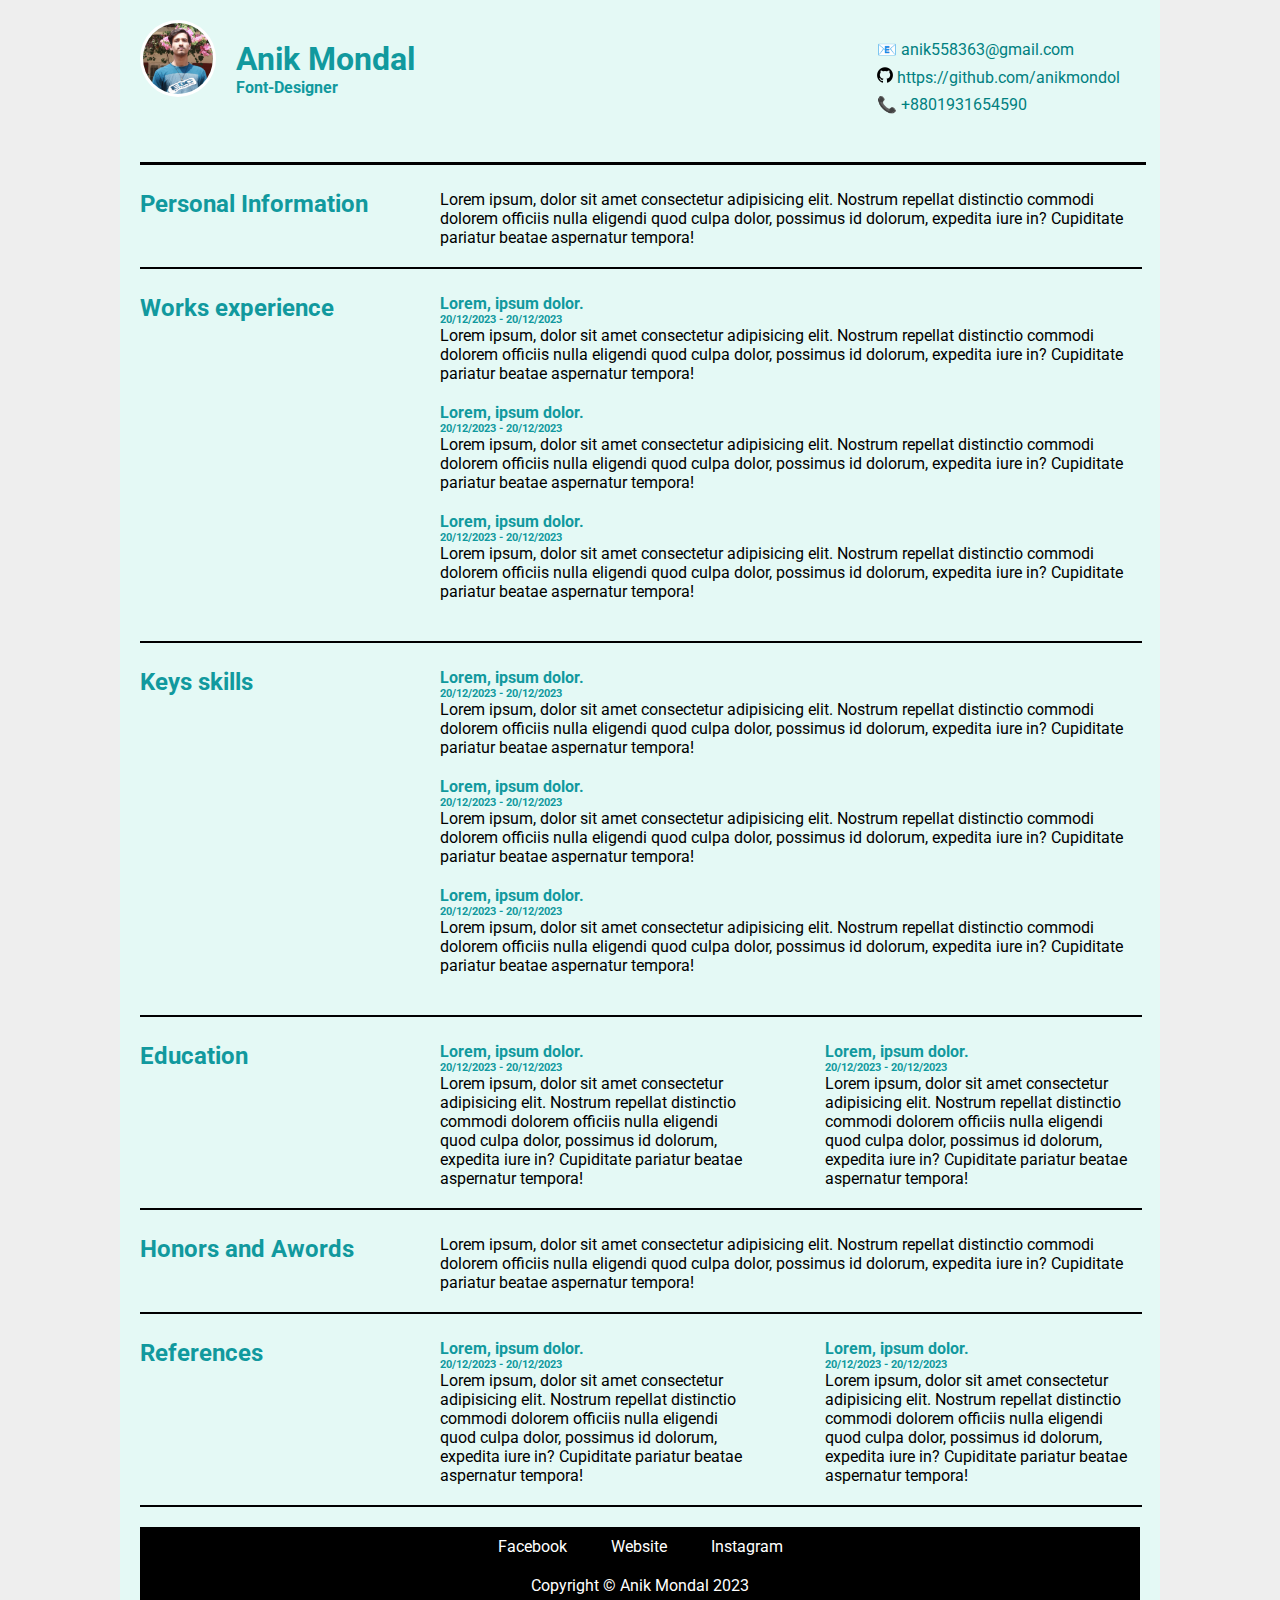
<file: index.html>
<!DOCTYPE html>
<html lang="en">

<head>
    <meta charset="UTF-8">
    <meta name="viewport" content="width=device-width, initial-scale=1.0">
    <title>CV</title>
    <link rel="shortcut icon" href="../cv-project/image/Group 57.png" type="image/x-icon">
    <link rel="stylesheet" href="style.css">
    <link rel="preconnect" href="https://fonts.googleapis.com">
    <link rel="preconnect" href="https://fonts.gstatic.com" crossorigin>
    <link
        href="https://fonts.googleapis.com/css2?family=Open+Sans:ital,wght@0,500;0,600;0,700;0,800;1,400;1,500;1,600;1,700;1,800&family=Roboto:ital,wght@0,100;0,300;0,400;0,500;0,700;0,900;1,100;1,300;1,400;1,500&display=swap"
        rel="stylesheet">
</head>

<body>
    <!-- container start -->
    <div class="container">
        <!-- header start -->
        <header>
            <img class="profile-image" src="image/profile.JPG">
            <div class="header-bio">
                <h1>Anik Mondal</h1>
                <h4>Font-Designer</h4>
            </div>
            <div class="header-contact">
                <p>&#128231; <a href="mailto:anik558363@gmail.com" target="blank">anik558363@gmail.com </a></p>
                <p><img id="github" src="image/github.webp" alt=""> <a href="https://github.com/anikmondol"
                        target="blank">https://github.com/anikmondol</a></p>
                <p>&#128222; <a href="tel:+8801931654590" target="blank">+8801931654590</a></p>
            </div>
        </header>
        <!-- header end -->

        <!-- clear div -->
        <div class="div-clear"></div>

        <hr>
        <!-- main start -->
        <main>
             <!-- personal start -->
            <section id="personal-section">
                <div class="content">
                    <div class="left-div">
                        <h2>Personal Information</h2>
                    </div>
                    <div class="right-div">
                        <p>Lorem ipsum, dolor sit amet consectetur adipisicing elit. Nostrum repellat distinctio commodi dolorem officiis nulla eligendi quod culpa dolor, possimus id dolorum, expedita iure in? Cupiditate pariatur beatae aspernatur tempora!</p>
                    </div>
                </div>
            </section>
            <!-- clear div -->
        <div class="div-clear"></div>
            <hr class="common-hr">
             <!-- personal end -->


              <!-- works experience start -->
            <section id="works-section">
                <div class="content">
                    <div class="left-div">
                        <h2>Works experience</h2>
                    </div>
                    <div class="right-div">
                        <div class="extra">
                        <h4>Lorem, ipsum dolor.</h4>
                        <h6>20/12/2023 - 20/12/2023 </h6>
                        <p>Lorem ipsum, dolor sit amet consectetur adipisicing elit. Nostrum repellat distinctio commodi dolorem officiis nulla eligendi quod culpa dolor, possimus id dolorum, expedita iure in? Cupiditate pariatur beatae aspernatur tempora!</p>
                        </div>
                        <div class="extra">
                        <h4>Lorem, ipsum dolor.</h4>
                        <h6>20/12/2023 - 20/12/2023 </h6>
                        <p>Lorem ipsum, dolor sit amet consectetur adipisicing elit. Nostrum repellat distinctio commodi dolorem officiis nulla eligendi quod culpa dolor, possimus id dolorum, expedita iure in? Cupiditate pariatur beatae aspernatur tempora!</p>
                        </div>
                        <div class="extra">
                        <h4>Lorem, ipsum dolor.</h4>
                        <h6>20/12/2023 - 20/12/2023 </h6>
                        <p>Lorem ipsum, dolor sit amet consectetur adipisicing elit. Nostrum repellat distinctio commodi dolorem officiis nulla eligendi quod culpa dolor, possimus id dolorum, expedita iure in? Cupiditate pariatur beatae aspernatur tempora!</p>
                        </div>
                    </div>
                </div>
            </section>
            <!-- clear div -->
        <div class="div-clear"></div>
            <hr class="common-hr">
             <!-- works experience end -->



              <!-- key skills start -->
            <section id="works-section">
                <div class="content">
                    <div class="left-div">
                        <h2>Keys skills</h2>
                    </div>
                    <div class="right-div">
                        <div class="extra">
                        <h4>Lorem, ipsum dolor.</h4>
                        <h6>20/12/2023 - 20/12/2023 </h6>
                        <p>Lorem ipsum, dolor sit amet consectetur adipisicing elit. Nostrum repellat distinctio commodi dolorem officiis nulla eligendi quod culpa dolor, possimus id dolorum, expedita iure in? Cupiditate pariatur beatae aspernatur tempora!</p>
                        </div>
                        <div class="extra">
                        <h4>Lorem, ipsum dolor.</h4>
                        <h6>20/12/2023 - 20/12/2023 </h6>
                        <p>Lorem ipsum, dolor sit amet consectetur adipisicing elit. Nostrum repellat distinctio commodi dolorem officiis nulla eligendi quod culpa dolor, possimus id dolorum, expedita iure in? Cupiditate pariatur beatae aspernatur tempora!</p>
                        </div>
                        <div class="extra">
                        <h4>Lorem, ipsum dolor.</h4>
                        <h6>20/12/2023 - 20/12/2023 </h6>
                        <p>Lorem ipsum, dolor sit amet consectetur adipisicing elit. Nostrum repellat distinctio commodi dolorem officiis nulla eligendi quod culpa dolor, possimus id dolorum, expedita iure in? Cupiditate pariatur beatae aspernatur tempora!</p>
                        </div>
                    </div>
                </div>
            </section>
            <!-- clear div -->
        <div class="div-clear"></div>
            <hr class="common-hr">
             <!-- key skills end -->




             <!-- education section start -->
            <section id="personal-section">
                <div class="content">
                    <div class="left-div">
                        <h2>Education</h2>
                    </div>
                    <div class="right-div">
                        <div class="edu-left-div">
                            <h4>Lorem, ipsum dolor.</h4>
                            <h6>20/12/2023 - 20/12/2023 </h6>
                            <p>Lorem ipsum, dolor sit amet consectetur adipisicing elit. Nostrum repellat distinctio commodi dolorem officiis nulla eligendi quod culpa dolor, possimus id dolorum, expedita iure in? Cupiditate pariatur beatae aspernatur tempora!</p>
                            </div>
                            <div class="edu-right-div">
                                <h4>Lorem, ipsum dolor.</h4>
                                <h6>20/12/2023 - 20/12/2023 </h6>
                                <p>Lorem ipsum, dolor sit amet consectetur adipisicing elit. Nostrum repellat distinctio commodi dolorem officiis nulla eligendi quod culpa dolor, possimus id dolorum, expedita iure in? Cupiditate pariatur beatae aspernatur tempora!</p>
                                </div>
                    </div>
                </div>
            </section>
            <!-- clear div -->
        <div class="div-clear"></div>
            <hr class="common-hr">
             <!-- education section end -->



              <!-- honors and awords start -->
            <section id="personal-section">
                <div class="content">
                    <div class="left-div">
                        <h2> Honors and Awords </h2>
                    </div>
                    <div class="right-div">
                        <p>Lorem ipsum, dolor sit amet consectetur adipisicing elit. Nostrum repellat distinctio commodi dolorem officiis nulla eligendi quod culpa dolor, possimus id dolorum, expedita iure in? Cupiditate pariatur beatae aspernatur tempora!</p>
                    </div>
                </div>
            </section>
            <!-- clear div -->
        <div class="div-clear"></div>
            <hr class="common-hr">
             <!-- honors and awords end -->



             <!-- references section start -->
            <section id="references-section">
                <div class="content">
                    <div class="left-div">
                        <h2>References</h2>
                    </div>
                    <div class="right-div">
                        <div class="ref-left-div">
                            <h4>Lorem, ipsum dolor.</h4>
                            <h6>20/12/2023 - 20/12/2023 </h6>
                            <p>Lorem ipsum, dolor sit amet consectetur adipisicing elit. Nostrum repellat distinctio commodi dolorem officiis nulla eligendi quod culpa dolor, possimus id dolorum, expedita iure in? Cupiditate pariatur beatae aspernatur tempora!</p>
                            </div>
                            <div class="ref-right-div">
                                <h4>Lorem, ipsum dolor.</h4>
                                <h6>20/12/2023 - 20/12/2023 </h6>
                                <p>Lorem ipsum, dolor sit amet consectetur adipisicing elit. Nostrum repellat distinctio commodi dolorem officiis nulla eligendi quod culpa dolor, possimus id dolorum, expedita iure in? Cupiditate pariatur beatae aspernatur tempora!</p>
                                </div>
                    </div>
                </div>
            </section>
            <!-- clear div -->
        <div class="div-clear"></div>
            <hr class="common-hr">
             <!-- education section end -->





        </main>
        <!-- main end -->

        <!-- footer start -->
        <footer class="bottom-container">
            <a href="https://www.facebook.com/profile.php?id=61550480083100" target="blank">Facebook</a>
            <a href="https://www.programming-hero.com/" target="blank">Website</a>
            <a href="https://www.instagram.com/anikmondol558363/" target="blank">Instagram</a>
            <p>Copyright &copy; Anik Mondal 2023</p>
        </footer>
        <!-- footer end -->
    </div>
    <!-- container end -->
</body>

</html>
</file>
<file: style.css>
* {
    margin: 0px;
    padding: 0px;
}

#github{
    width: 16px;
    height: 16px;
}

.common-hr{
    border: 1px solid black;
    width: 100%;
    bottom: none;
    margin: 20px auto;
}

.extra{
    margin-bottom: 20px;
}

body {
    background-color: #EEE;
    font-family: 'Open Sans', sans-serif;
    font-family: 'Roboto', sans-serif;
}

.container{
    max-width: 1000px;
    background-color: #E4F9F5;
    margin: 0 auto;
    padding: 20px;
}

header{

}

.header-contact p {
    padding-bottom: 8px;
}

.profile-image{
    width: 70px;
    height: 90x;
    border: 3px solid white;
    border-radius: 50%;
    float: left;
}
.header-bio{
    float: left;
    padding: 20px;
}

h1,h2,h3,h4,h5,h6{
   color: #11999e; 
}

.header-contact{
    float: right;
    padding: 20px;
}
.header-contact a{
    text-decoration: none;
    color: teal;
}
.header-contact a:hover{
    text-decoration: underline;
    color: tomato;
}

.div-clear{
    clear: both;
}

hr{
    border: 3px solid black;
    width: 100%;
    margin: 20px auto;
    border-bottom: none;
}


/* personal section start */


.personal-section{

}

.content{
    margin-bottom: 25px;
}

.left-div{
    width: 30%;
    float: left;
}

.right-div{
    width: 70%;
    float: left;
}





/* eduction section  */

.edu-left-div{
    float: left;
    width: 45%;
}
.edu-right-div{
    float: right;
    width: 45%;
}


/* references section */

.ref-left-div{
    float: left;
    width: 45%;
}
.ref-right-div{
    float: right;
    width: 45%;
}


/* footer section */

.bottom-container{
    background-color: black;
    text-align: center;
    padding: 10px;
}
.bottom-container a{
   color: white;
   text-decoration: none; 
   margin: 20px;
}
.bottom-container p{
   color: white; 
   margin-top: 20px;
}
</file>
